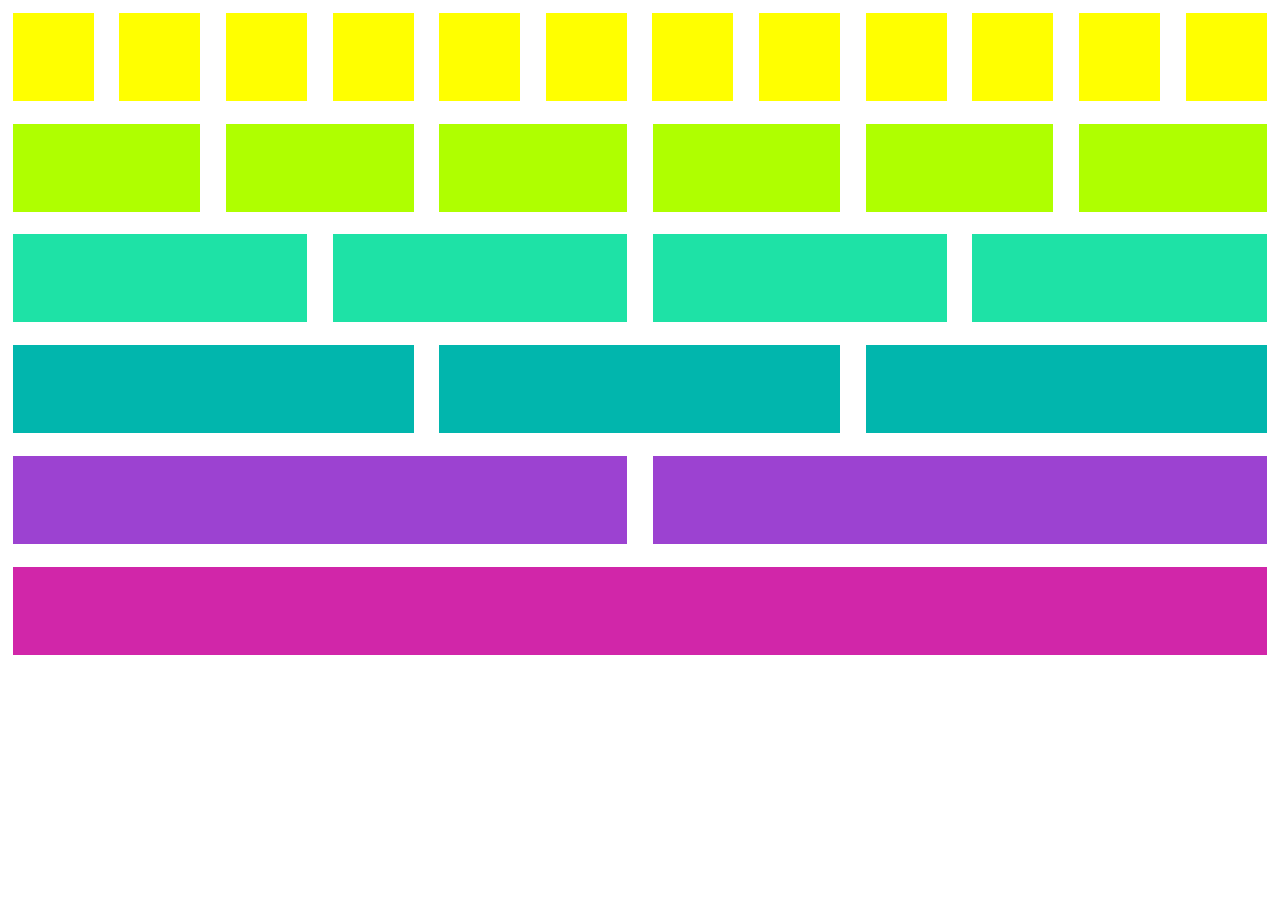
<file: index.html>
<!DOCTYPE html>
<html lang="eng">
  <head>
    <meta charset="utf-8">
    <style media="screen"></style>
    <link rel="stylesheet" href="css/main.css">
    <meta name="viewport" content="width=device-width, initial-scale=1, maximum-scale=1">
    <meta http-equiv="X-UA-Compatible" content="ie=edge">
    <title>Grid System</title>
  </head>
  <body>
    <section class="container">
      <div class="row">
        <div class="col-1"></div>
        <div class="col-1"></div>
        <div class="col-1"></div>
        <div class="col-1"></div>
        <div class="col-1"></div>
        <div class="col-1"></div>
        <div class="col-1"></div>
        <div class="col-1"></div>
        <div class="col-1"></div>
        <div class="col-1"></div>
        <div class="col-1"></div>
        <div class="col-1"></div>
      </div>
      <div class="row">
        <div class="col-2"></div>
        <div class="col-2"></div>
        <div class="col-2"></div>
        <div class="col-2"></div>
        <div class="col-2"></div>
        <div class="col-2"></div>
      </div>
      <div class="row">
        <div class="col-3"></div>
        <div class="col-3"></div>
        <div class="col-3"></div>
        <div class="col-3"></div>
      </div>
      <div class="row">
        <div class="col-4"></div>
        <div class="col-4"></div>
        <div class="col-4"></div>
      </div>
      <div class="row">
        <div class="col-5"></div>
        <div class="col-5"></div>
      </div>
      <div class="row">
        <div class="col-6"></div>
      </div>
    </section>
  </body>
</html>
</file>
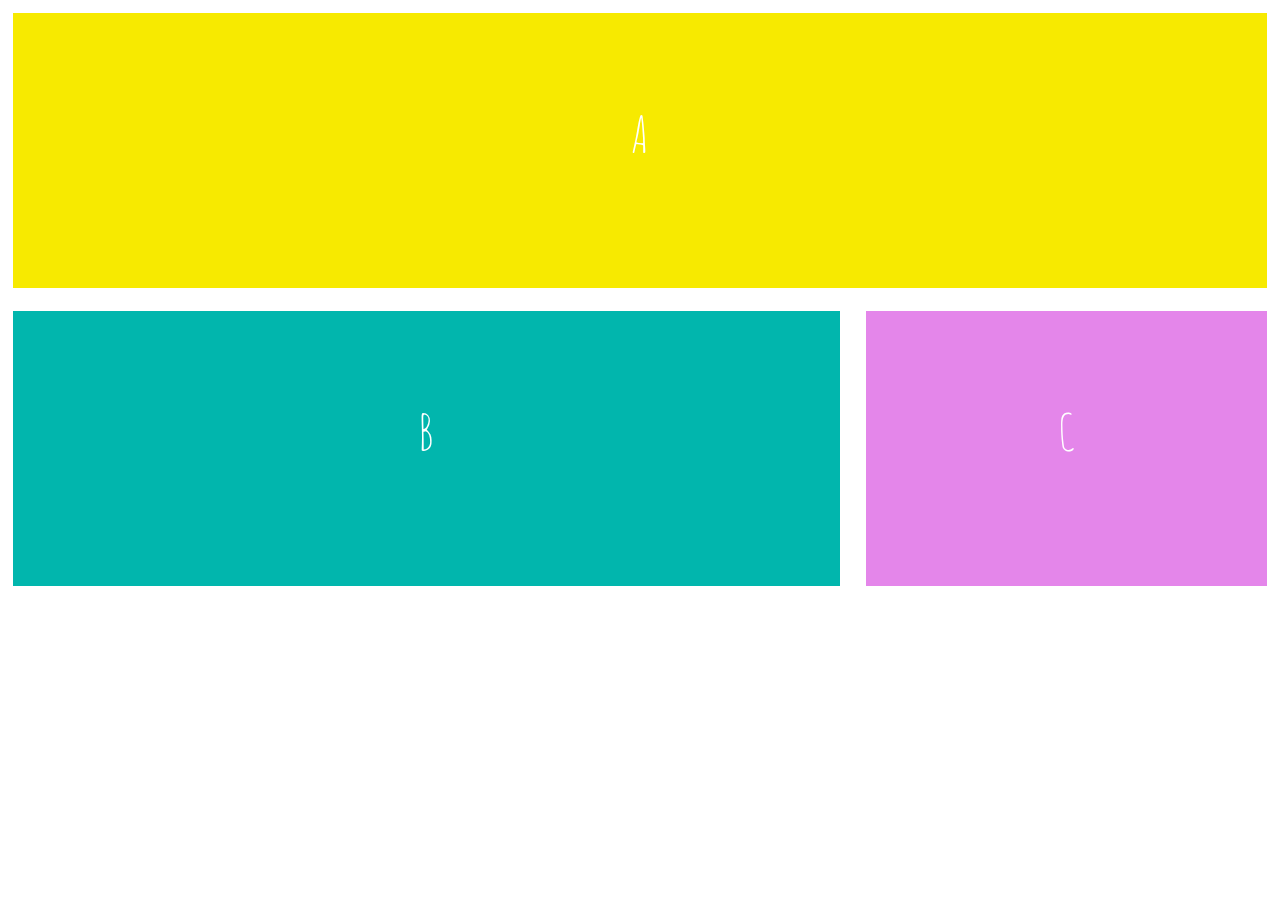
<file: index-2.html>
<!DOCTYPE html>
<html>
  <head>
    <meta charset="utf-8">
    <title>Desktop to Mobile</title>
    <link rel="stylesheet" href="css/main.css">
    <link rel="stylesheet" href="css/first_mobile_styles.css">
    <meta name="viewport" content="width=device-width, initial-scale=1, maximum-scale=1">
    <meta http-equiv="X-UA-Compatible" content="ie=edge">
    <link href="https://fonts.googleapis.com/css?family=Amatic+SC:400,700" rel="stylesheet">
  </head>
  <body>

    <section class="container">
      <div class="row">
        <div class="col-6">
          A
        </div>
      </div>
      <div class="row">
        <div class="col-4">
          B
        </div>
        <div class="col-2">
          C
        </div>
      </div>
    </section>

  </body>
</html>
</file>
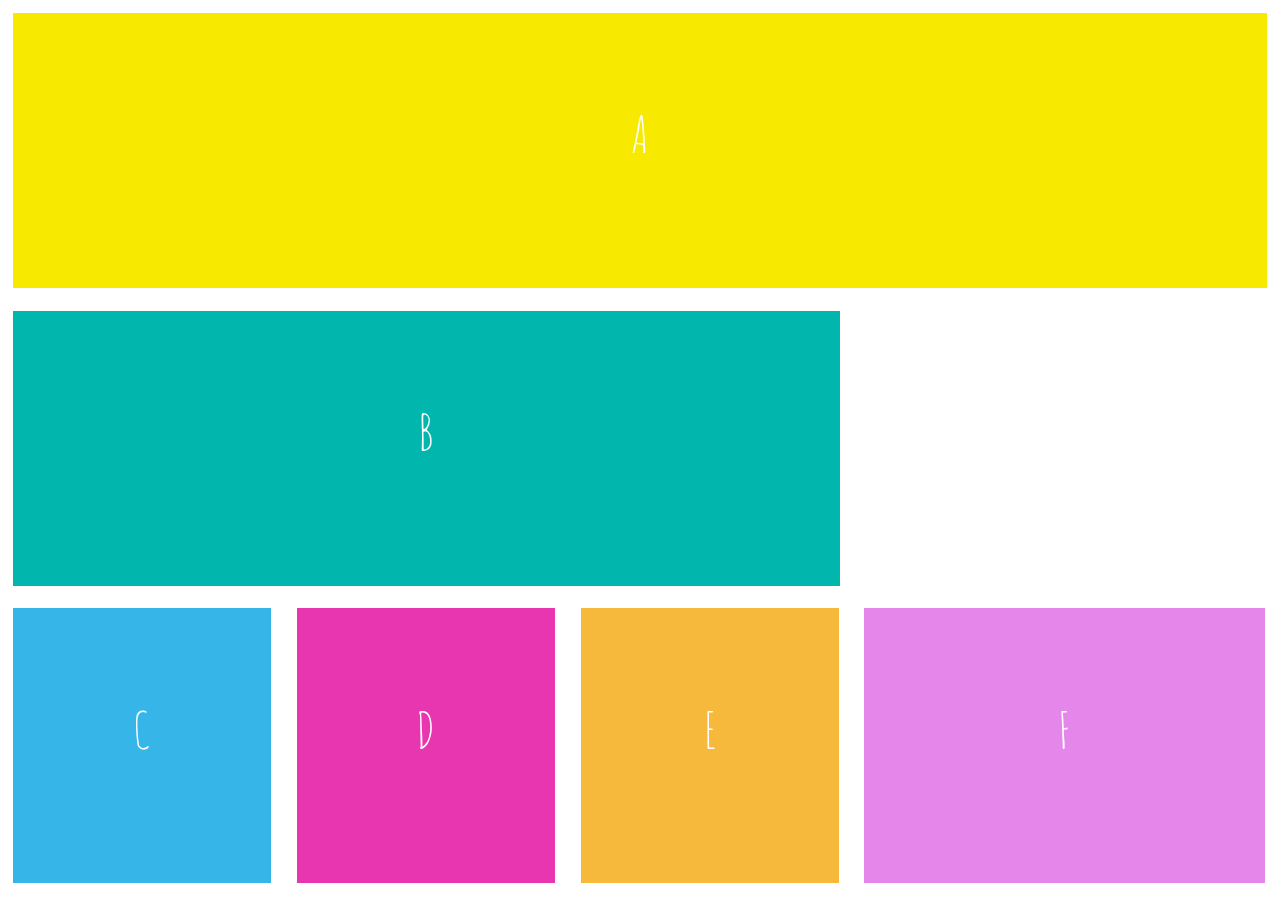
<file: index-3.html>
<!DOCTYPE html>
<html>
  <head>
    <meta charset="utf-8">
    <title>Desktop to Mobile</title>
    <link rel="stylesheet" href="css/main.css">
    <link rel="stylesheet" href="css/second_mobile_styles.css">
    <meta name="viewport" content="width=device-width, initial-scale=1, maximum-scale=1">
    <meta http-equiv="X-UA-Compatible" content="ie=edge">
    <link href="https://fonts.googleapis.com/css?family=Amatic+SC:400,700" rel="stylesheet">
  </head>
  <body>

    <section class="container">
      <div class="row">
        <div class="col-6">A</div>
      </div>
      <div class="row">
        <div class="col-4">B</div>
      </div>
      <div class="row">
        <div class="col-1" id="block-c">C</div>
        <div class="col-1" id="block-d">D</div>
        <div class="col-1" id="block-e">E</div>
        <div class="col-2">F</div>
      </div>
    </section>

  </body>
</html>
</file>
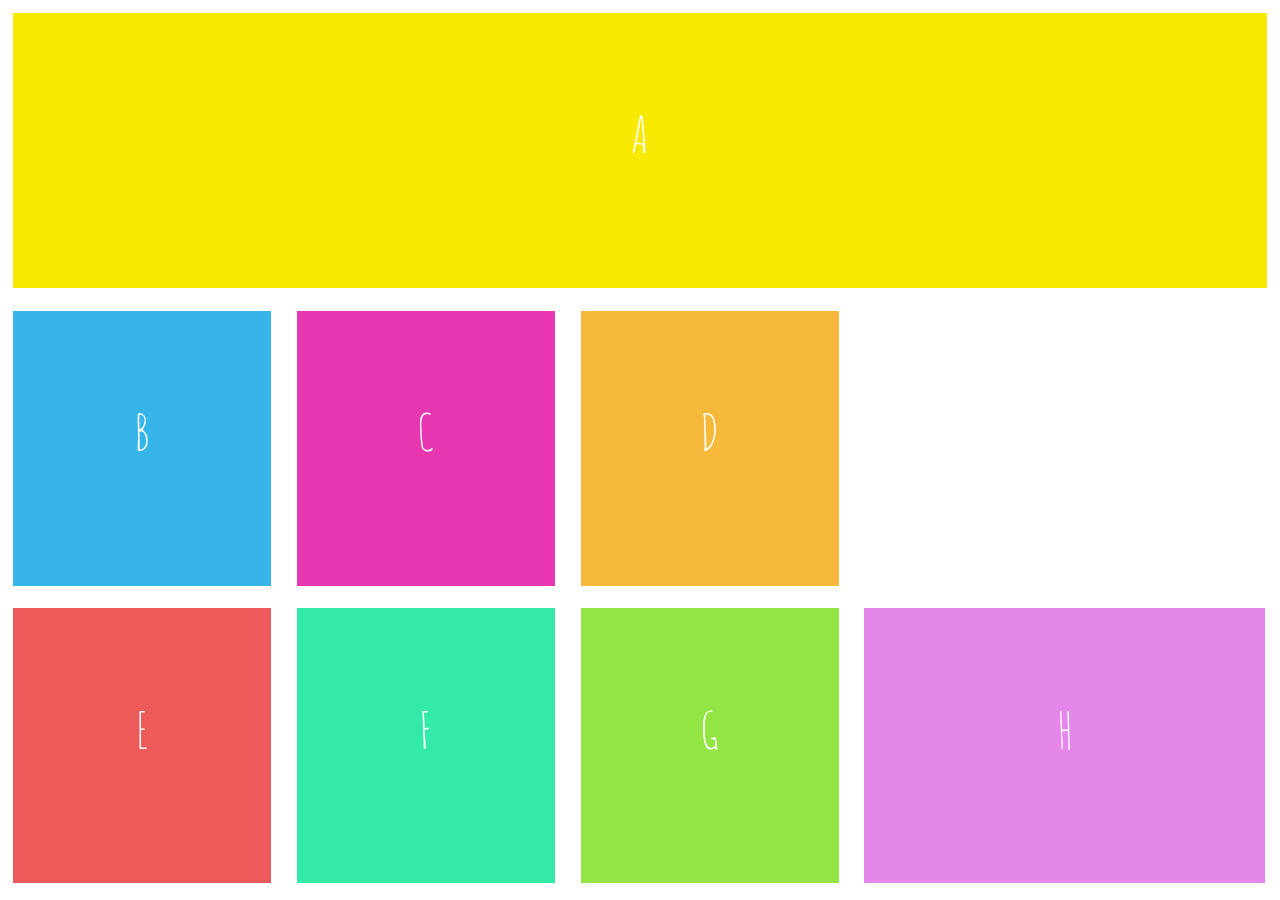
<file: index-4.html>
<!DOCTYPE html>
<html>
  <head>
    <meta charset="utf-8">
    <link rel="stylesheet" href="css/main.css">
    <link rel="stylesheet" href="css/third_mobile_styles.css">
    <meta name="viewport" content="width=device-width, initial-scale=1, maximum-scale=1">
    <meta http-equiv="X-UA-Compatible" content="ie=edge">
    <link href="https://fonts.googleapis.com/css?family=Amatic+SC:400,700" rel="stylesheet">
    <title>Desktop to Mobile</title>
  </head>
  <body>

    <section class="container">
      <div class="row">
        <div class="col-6">A</div>
      </div>
      <div class="row">
        <div class="col-1" id="block-b">B</div>
        <div class="col-1" id="block-c">C</div>
        <div class="col-1" id="block-d">D</div>
      </div>
      <div class="row">
        <div class="col-1" id="block-e">E</div>
        <div class="col-1" id="block-f">F</div>
        <div class="col-1" id="block-g">G</div>
        <div class="col-2">H</div>
      </div>
    </section>

  </body>
</html>
</file>
<file: css/main.css>
* {
  box-sizing: border-box;
  font-family: 'Amatic SC', cursive;
  margin: 0;
  padding: 0;
}

.container {
  /*width: 100%;*/
  max-width: 1400px;
  margin: 0 auto;
}

.row:after, .row:before {
  content: "";
  display: table;
}

.row:after {
  clear: both;
}

[class*="col-"] {
  float: left;
  min-height: 5.5em;
  margin: 1%;
  margin-bottom: 10px;
}

.col-1{width: calc(8.33% - 2%); background-color: #FFFF00;}
.col-2{width: calc(16.66% - 2%); background-color: #AFFF00;}
.col-3{width: calc(24.99% - 2%); background-color: #1EE2A6;}
.col-4{width: calc(33.32% - 2%); background-color: #01B6AD;}
.col-5{width: calc(49.98% - 2%); background-color: #9C42D1;}
.col-6{width: calc(100% - 2%); background-color: #D126A9;}
</file>
<file: css/first_mobile_styles.css>
* {
  box-sizing: border-box;
  font-family: 'Amatic SC', cursive;
  margin: 0;
  padding: 0;
}

[class*="col-"] {
  font-size: 50px;
  text-align: center;
  padding: 7%;
  color: #FFFFFF;

}

.col-6 {
  background-color: #F7EA00;
}

.col-4 {
  width: calc(66.64% - 2%);
  background-color: #01B6AD;
}

.col-2 {
  display: inline;
  width: calc(33.32% - 2%);
  background-color: #E486EA;
}

@media (max-width: 768px) {
  .col-4 {
    width: 100%;
  }
  .col-2 {
    width: 100%;
  }
}
</file>
<file: css/second_mobile_styles.css>
* {
  box-sizing: border-box;
  font-family: 'Amatic SC', cursive;
  margin: 0;
  padding: 0;
}

[class*="col-"] {
  font-size: 50px;
  text-align: center;
  padding: 7%;
  color: #FFFFFF;

}

.col-6 {
  background-color: #F7EA00;
}

.col-4 {
  width: calc(66.64% - 2%);
  background-color: #01B6AD;
}

.col-2 {
  display: inline-block;
  width: calc(33.32% - 2%);
  /*font-size: 104.2px;*/
  background-color: #E486EA;
}

.col-1 {
  width: calc(22.18% - 2%);
}

#block-c {
  background-color: #36B6E8;
}

#block-d {
  background-color: #E836B1;
}

#block-e {
  background-color: #F7B93C;
}

@media (max-width: 768px) {
  .col-4 {
    width: 100%;
  }
  .col-1 {
    width: calc(33.32% - 2%);
  }
  .col-2 {
    width: 100%;
  }
}
</file>
<file: css/third_mobile_styles.css>
* {
  box-sizing: border-box;
  font-family: 'Amatic SC', cursive;
  margin: 0;
  padding: 0;
}

[class*="col-"] {
  font-size: 50px;
  text-align: center;
  padding: 7%;
  color: #FFFFFF;
}

.col-6 {
  background-color: #F7EA00;
}

.col-1 {
  width: calc(22.18% - 2%);
}

#block-b {
  background-color: #36B6E8;
}

#block-c {
  background-color: #E836B1;
}

#block-d {
  background-color: #F7B93C;
}

#block-e {
  background-color: #ED5A5A;
}

#block-f {
  background-color: #34EAA9;
}

#block-g {
  background-color: #92E542;
}

.col-2 {
  display: inline-block;
  width: calc(33.32% - 2%);
  background-color: #E486EA;
}

@media (max-width: 768px) {
  .col-1 {
    width: calc(33.32% - 2%)
  }
  .col-2 {
    width: 100%;
  }
}
</file>
